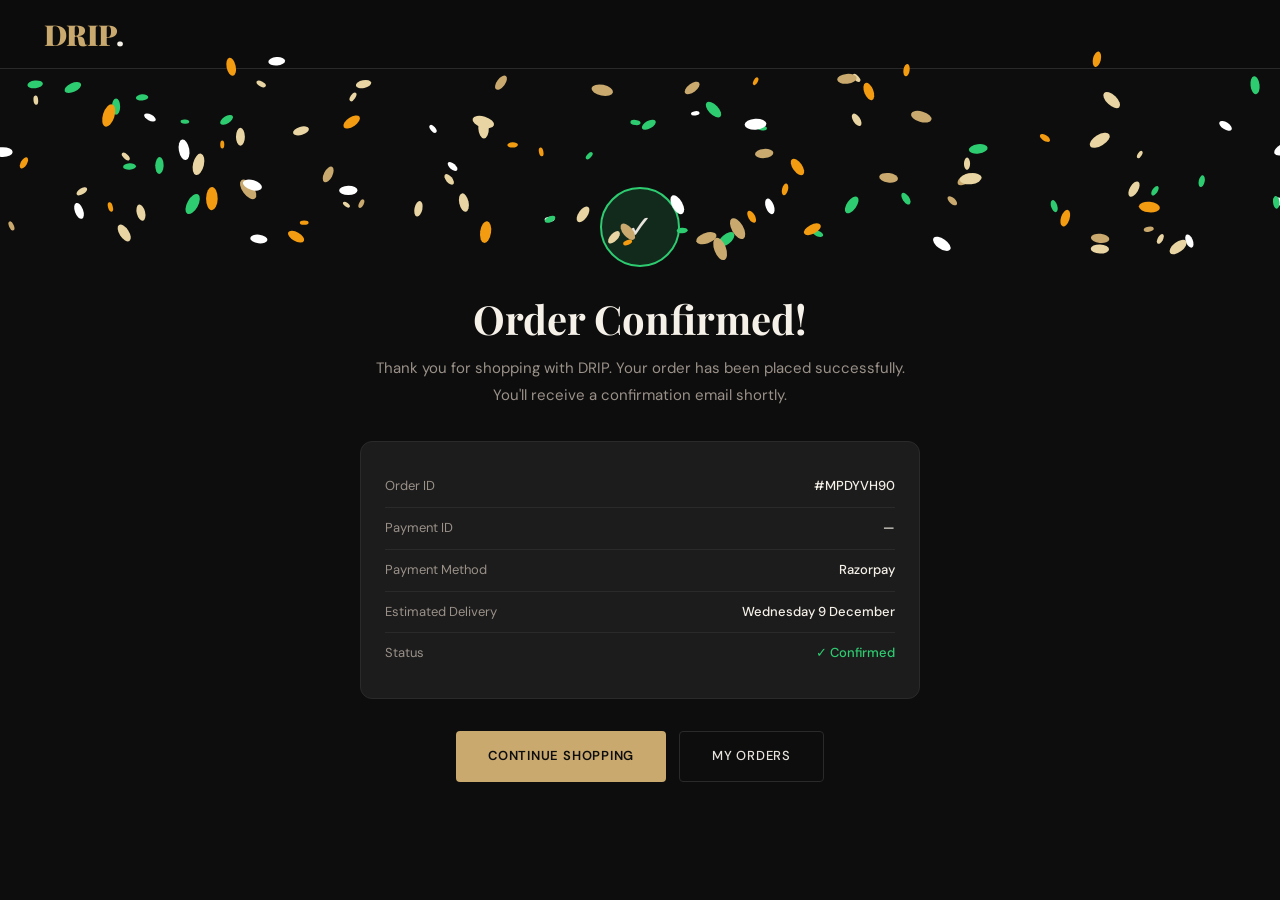
<file: pages/order-success.html>
<!DOCTYPE html>
<html lang="en">
<head>
  <meta charset="UTF-8">
  <meta name="viewport" content="width=device-width, initial-scale=1.0">
  <title>Order Confirmed — DRIP.</title>
  <link rel="stylesheet" href="../css/style.css">
  <style>
    body { display: flex; flex-direction: column; min-height: 100vh; }
    .success-wrapper { flex: 1; display: flex; align-items: center; justify-content: center; padding: 60px 24px; }
    .success-card { max-width: 560px; width: 100%; text-align: center; }
    .checkmark {
      width: 80px; height: 80px;
      background: rgba(46,204,113,0.15);
      border: 2px solid var(--success);
      border-radius: 50%;
      display: flex; align-items: center; justify-content: center;
      margin: 0 auto 28px;
      font-size: 2rem;
      animation: pop 0.5s cubic-bezier(0.4,0,0.2,1);
    }
    @keyframes pop { from { transform:scale(0.5); opacity:0 } to { transform:scale(1); opacity:1 } }
    .success-title { font-family: var(--ff-serif); font-size: 2.5rem; color: var(--white); margin-bottom: 12px; }
    .success-sub { color: var(--text-soft); font-size: 15px; line-height: 1.8; margin-bottom: 32px; }
    .order-details { background: var(--surface); border: 1px solid var(--border); border-radius: var(--radius-lg); padding: 24px; margin-bottom: 32px; text-align: left; }
    .detail-row { display: flex; justify-content: space-between; padding: 10px 0; border-bottom: 1px solid var(--border); font-size: 13px; }
    .detail-row:last-child { border-bottom: none; }
    .detail-label { color: var(--text-soft); }
    .detail-value { color: var(--white); font-weight: 500; }
    .confetti { position: fixed; top: 0; left: 0; width: 100%; height: 100%; pointer-events: none; z-index: 9999; }
  </style>
</head>
<body>
<nav class="navbar">
  <div class="container nav-inner">
    <a href="../index.html" class="nav-logo">DRIP<span>.</span></a>
  </div>
</nav>

<canvas class="confetti" id="confetti-canvas"></canvas>

<div class="success-wrapper">
  <div class="success-card">
    <div class="checkmark">✓</div>
    <h1 class="success-title">Order Confirmed!</h1>
    <p class="success-sub">
      Thank you for shopping with DRIP. Your order has been placed successfully.
      You'll receive a confirmation email shortly.
    </p>

    <div class="order-details">
      <div class="detail-row">
        <span class="detail-label">Order ID</span>
        <span class="detail-value" id="order-id">—</span>
      </div>
      <div class="detail-row">
        <span class="detail-label">Payment ID</span>
        <span class="detail-value" id="payment-id">—</span>
      </div>
      <div class="detail-row">
        <span class="detail-label">Payment Method</span>
        <span class="detail-value" id="payment-method">Razorpay</span>
      </div>
      <div class="detail-row">
        <span class="detail-label">Estimated Delivery</span>
        <span class="detail-value" id="delivery-date">—</span>
      </div>
      <div class="detail-row">
        <span class="detail-label">Status</span>
        <span class="detail-value" style="color:var(--success)">✓ Confirmed</span>
      </div>
    </div>

    <div style="display:flex;gap:12px;justify-content:center;flex-wrap:wrap">
      <a href="shop.html" class="btn-primary">Continue Shopping</a>
      <a href="account.html" class="btn-outline">My Orders</a>
    </div>
  </div>
</div>

<script>
  const params = new URLSearchParams(window.location.search);
  const orderId = params.get('order');
  const paymentId = params.get('payment_id');
  const method = params.get('method');

  document.getElementById('order-id').textContent = orderId ? `#${orderId.slice(0,8).toUpperCase()}` : `#${Math.random().toString(36).slice(2,10).toUpperCase()}`;
  document.getElementById('payment-id').textContent = paymentId || (method === 'cod' ? 'N/A (COD)' : '—');
  document.getElementById('payment-method').textContent = method === 'cod' ? 'Cash on Delivery' : 'Razorpay';

  const deliveryDate = new Date();
  deliveryDate.setDate(deliveryDate.getDate() + 5);
  document.getElementById('delivery-date').textContent = deliveryDate.toLocaleDateString('en-IN', { weekday:'long', day:'numeric', month:'long' });

  // Confetti
  const canvas = document.getElementById('confetti-canvas');
  const ctx = canvas.getContext('2d');
  canvas.width = window.innerWidth;
  canvas.height = window.innerHeight;
  const pieces = Array.from({length: 120}, () => ({
    x: Math.random() * canvas.width,
    y: -10,
    r: Math.random() * 8 + 4,
    d: Math.random() * 3 + 1,
    color: ['#c9a96e','#e8d5a3','#2ecc71','#fff','#f39c12'][Math.floor(Math.random()*5)],
    tilt: Math.random() * 10 - 10,
    ts: Math.random() * 0.01
  }));

  let frame = 0;
  function drawConfetti() {
    ctx.clearRect(0, 0, canvas.width, canvas.height);
    pieces.forEach(p => {
      ctx.beginPath();
      ctx.fillStyle = p.color;
      ctx.ellipse(p.x, p.y, p.r, p.r * 0.5, p.tilt, 0, Math.PI * 2);
      ctx.fill();
      p.y += p.d;
      p.x += Math.sin(frame * p.ts) * 2;
      p.tilt += p.ts;
      if (p.y > canvas.height) { p.y = -10; p.x = Math.random() * canvas.width; }
    });
    frame++;
    if (frame < 300) requestAnimationFrame(drawConfetti);
    else ctx.clearRect(0, 0, canvas.width, canvas.height);
  }
  drawConfetti();
</script>
</body>
</html>
</file>
<file: css/style.css>
/* ============================================================
   DRIP. Clothing — Global Styles
   Theme: Luxury Editorial — Obsidian & Gold
   ============================================================ */

@import url('https://fonts.googleapis.com/css2?family=Playfair+Display:ital,wght@0,400;0,700;0,900;1,400&family=DM+Sans:wght@300;400;500&display=swap');

/* ── Variables ──────────────────────────────────────────────── */
:root {
  --black: #0d0d0d;
  --off-black: #141414;
  --surface: #1c1c1c;
  --border: #2a2a2a;
  --muted: #555;
  --text: #e8e3dc;
  --text-soft: #9a9189;
  --gold: #c9a96e;
  --gold-light: #e8d5a3;
  --white: #f5f0e8;
  --red: #c0392b;
  --success: #2ecc71;

  --ff-serif: 'Playfair Display', Georgia, serif;
  --ff-sans: 'DM Sans', system-ui, sans-serif;

  --radius: 4px;
  --radius-lg: 12px;
  --transition: 0.3s cubic-bezier(0.4, 0, 0.2, 1);
  --shadow: 0 8px 40px rgba(0,0,0,0.5);
}

/* ── Reset ──────────────────────────────────────────────────── */
*, *::before, *::after { box-sizing: border-box; margin: 0; padding: 0; }
html { scroll-behavior: smooth; }
body {
  font-family: var(--ff-sans);
  background: var(--black);
  color: var(--text);
  line-height: 1.6;
  font-size: 15px;
  min-height: 100vh;
}
img { display: block; max-width: 100%; }
a { color: inherit; text-decoration: none; }
button { cursor: pointer; border: none; background: none; font-family: var(--ff-sans); }
input, select, textarea {
  font-family: var(--ff-sans);
  background: var(--surface);
  border: 1px solid var(--border);
  color: var(--text);
  border-radius: var(--radius);
  padding: 12px 16px;
  width: 100%;
  font-size: 14px;
  transition: border-color var(--transition);
  outline: none;
}
input:focus, select:focus, textarea:focus { border-color: var(--gold); }
ul { list-style: none; }

/* ── Typography ─────────────────────────────────────────────── */
h1, h2, h3 { font-family: var(--ff-serif); font-weight: 700; line-height: 1.2; }
.section-title {
  font-family: var(--ff-serif);
  font-size: clamp(2rem, 4vw, 3rem);
  color: var(--white);
  margin-bottom: 0.4em;
}
.section-subtitle {
  color: var(--text-soft);
  font-size: 14px;
  letter-spacing: 0.1em;
  text-transform: uppercase;
  margin-bottom: 1rem;
}

/* ── Layout ─────────────────────────────────────────────────── */
.container { max-width: 1240px; margin: 0 auto; padding: 0 24px; }
.section { padding: 80px 0; }

/* ── NAVBAR ─────────────────────────────────────────────────── */
.navbar {
  position: sticky;
  top: 0;
  z-index: 1000;
  background: rgba(13,13,13,0.95);
  backdrop-filter: blur(12px);
  border-bottom: 1px solid var(--border);
}
.nav-inner {
  display: flex;
  align-items: center;
  justify-content: space-between;
  height: 68px;
  gap: 24px;
}
.nav-logo {
  font-family: var(--ff-serif);
  font-size: 1.8rem;
  font-weight: 900;
  color: var(--gold);
  letter-spacing: -0.02em;
}
.nav-logo span { color: var(--white); }
.nav-links { display: flex; gap: 32px; }
.nav-links a {
  font-size: 13px;
  letter-spacing: 0.08em;
  text-transform: uppercase;
  color: var(--text-soft);
  transition: color var(--transition);
  position: relative;
}
.nav-links a::after {
  content: '';
  position: absolute;
  bottom: -4px; left: 0;
  width: 0; height: 1px;
  background: var(--gold);
  transition: width var(--transition);
}
.nav-links a:hover, .nav-links a.active { color: var(--white); }
.nav-links a:hover::after, .nav-links a.active::after { width: 100%; }
.nav-actions { display: flex; align-items: center; gap: 16px; }
.nav-icon-btn {
  position: relative;
  color: var(--text);
  font-size: 20px;
  width: 40px; height: 40px;
  display: flex; align-items: center; justify-content: center;
  border-radius: 50%;
  transition: background var(--transition), color var(--transition);
}
.nav-icon-btn:hover { background: var(--surface); color: var(--gold); }
.cart-badge {
  position: absolute;
  top: 2px; right: 2px;
  background: var(--gold);
  color: var(--black);
  border-radius: 50%;
  width: 18px; height: 18px;
  font-size: 10px; font-weight: 700;
  display: flex; align-items: center; justify-content: center;
}
.nav-search {
  display: flex; align-items: center;
  background: var(--surface);
  border: 1px solid var(--border);
  border-radius: 100px;
  padding: 6px 14px;
  gap: 8px;
  width: 220px;
  transition: border-color var(--transition);
}
.nav-search:focus-within { border-color: var(--gold); }
.nav-search input {
  background: transparent;
  border: none;
  padding: 0;
  font-size: 13px;
  color: var(--text);
  width: 100%;
}
.hamburger { display: none; flex-direction: column; gap: 5px; padding: 4px; }
.hamburger span { display: block; width: 22px; height: 2px; background: var(--text); transition: var(--transition); }

/* ── HERO ───────────────────────────────────────────────────── */
.hero {
  min-height: 90vh;
  display: grid;
  grid-template-columns: 1fr 1fr;
  overflow: hidden;
  position: relative;
}
.hero-content {
  display: flex;
  flex-direction: column;
  justify-content: center;
  padding: 80px 60px 80px 24px;
  max-width: 640px;
  margin-left: auto;
}
.hero-eyebrow {
  font-size: 11px;
  letter-spacing: 0.2em;
  text-transform: uppercase;
  color: var(--gold);
  margin-bottom: 24px;
  display: flex; align-items: center; gap: 12px;
}
.hero-eyebrow::before {
  content: '';
  display: block;
  width: 40px; height: 1px;
  background: var(--gold);
}
.hero h1 {
  font-size: clamp(3rem, 6vw, 5.5rem);
  line-height: 1.05;
  color: var(--white);
  margin-bottom: 24px;
}
.hero h1 em { color: var(--gold); font-style: italic; }
.hero-desc {
  color: var(--text-soft);
  font-size: 16px;
  max-width: 420px;
  margin-bottom: 40px;
  line-height: 1.8;
}
.hero-actions { display: flex; gap: 16px; align-items: center; flex-wrap: wrap; }
.hero-img-side {
  position: relative;
  overflow: hidden;
}
.hero-img-side img {
  width: 100%; height: 100%;
  object-fit: cover;
  filter: brightness(0.85) contrast(1.1);
  transition: transform 8s ease;
}
.hero:hover .hero-img-side img { transform: scale(1.04); }
.hero-img-overlay {
  position: absolute;
  inset: 0;
  background: linear-gradient(to right, var(--black) 0%, transparent 30%);
}
.hero-stats {
  display: flex; gap: 40px;
  margin-top: 48px;
  padding-top: 40px;
  border-top: 1px solid var(--border);
}
.stat-num {
  font-family: var(--ff-serif);
  font-size: 2rem;
  color: var(--gold);
  font-weight: 700;
}
.stat-label { font-size: 12px; color: var(--text-soft); text-transform: uppercase; letter-spacing: 0.05em; }

/* ── BUTTONS ─────────────────────────────────────────────────── */
.btn-primary {
  display: inline-flex; align-items: center; gap: 8px;
  background: var(--gold);
  color: var(--black);
  padding: 14px 32px;
  border-radius: var(--radius);
  font-size: 13px;
  font-weight: 600;
  letter-spacing: 0.06em;
  text-transform: uppercase;
  transition: background var(--transition), transform var(--transition), box-shadow var(--transition);
}
.btn-primary:hover {
  background: var(--gold-light);
  transform: translateY(-2px);
  box-shadow: 0 8px 24px rgba(201,169,110,0.3);
}
.btn-outline {
  display: inline-flex; align-items: center; gap: 8px;
  border: 1px solid var(--border);
  color: var(--text);
  padding: 14px 32px;
  border-radius: var(--radius);
  font-size: 13px;
  font-weight: 500;
  letter-spacing: 0.06em;
  text-transform: uppercase;
  transition: all var(--transition);
}
.btn-outline:hover { border-color: var(--gold); color: var(--gold); }
.btn-gold-outline {
  border: 1px solid var(--gold);
  color: var(--gold);
  padding: 12px 28px;
  border-radius: var(--radius);
  font-size: 13px;
  font-weight: 500;
  letter-spacing: 0.06em;
  text-transform: uppercase;
  transition: all var(--transition);
  display: inline-flex; align-items: center; gap: 8px;
}
.btn-gold-outline:hover { background: var(--gold); color: var(--black); }

/* ── CATEGORIES ─────────────────────────────────────────────── */
.categories-grid {
  display: grid;
  grid-template-columns: repeat(4, 1fr);
  gap: 16px;
}
.category-card {
  position: relative;
  overflow: hidden;
  border-radius: var(--radius-lg);
  aspect-ratio: 3/4;
  cursor: pointer;
}
.category-card img {
  width: 100%; height: 100%;
  object-fit: cover;
  transition: transform 0.6s ease;
  filter: brightness(0.7);
}
.category-card:hover img { transform: scale(1.08); filter: brightness(0.6); }
.category-overlay {
  position: absolute;
  inset: 0;
  display: flex;
  flex-direction: column;
  justify-content: flex-end;
  padding: 24px;
  background: linear-gradient(to top, rgba(0,0,0,0.8) 0%, transparent 60%);
}
.category-name {
  font-family: var(--ff-serif);
  font-size: 1.4rem;
  color: var(--white);
  font-weight: 700;
}
.category-count { font-size: 12px; color: var(--text-soft); }

/* ── PRODUCTS GRID ───────────────────────────────────────────── */
.products-grid {
  display: grid;
  grid-template-columns: repeat(4, 1fr);
  gap: 24px;
}
.product-card {
  background: var(--surface);
  border: 1px solid var(--border);
  border-radius: var(--radius-lg);
  overflow: hidden;
  transition: transform var(--transition), box-shadow var(--transition);
}
.product-card:hover {
  transform: translateY(-6px);
  box-shadow: var(--shadow);
}
.card-img-wrap {
  position: relative;
  overflow: hidden;
  aspect-ratio: 3/4;
  display: block;
}
.card-img-wrap img {
  width: 100%; height: 100%;
  object-fit: cover;
  transition: transform 0.6s ease;
}
.product-card:hover .card-img-wrap img { transform: scale(1.06); }
.card-overlay {
  position: absolute;
  inset: 0;
  background: rgba(0,0,0,0.4);
  display: flex;
  align-items: center;
  justify-content: center;
  opacity: 0;
  transition: opacity var(--transition);
}
.product-card:hover .card-overlay { opacity: 1; }
.quick-view-btn {
  background: var(--white);
  color: var(--black);
  padding: 10px 24px;
  border-radius: 100px;
  font-size: 12px;
  font-weight: 600;
  letter-spacing: 0.06em;
  text-transform: uppercase;
  transform: translateY(8px);
  transition: transform var(--transition);
}
.product-card:hover .quick-view-btn { transform: translateY(0); }
.badge {
  position: absolute;
  top: 12px; left: 12px;
  padding: 4px 10px;
  border-radius: 100px;
  font-size: 10px;
  font-weight: 700;
  letter-spacing: 0.08em;
  text-transform: uppercase;
  z-index: 2;
}
.badge.sale { background: var(--red); color: #fff; }
.badge.new-badge { background: var(--gold); color: var(--black); }
.card-info { padding: 16px; }
.card-category { font-size: 10px; color: var(--text-soft); text-transform: uppercase; letter-spacing: 0.1em; margin-bottom: 6px; }
.card-name { font-family: var(--ff-serif); font-size: 1rem; margin-bottom: 10px; }
.card-name a { color: var(--white); transition: color var(--transition); }
.card-name a:hover { color: var(--gold); }
.card-price { margin-bottom: 14px; display: flex; gap: 8px; align-items: center; }
.price { font-size: 15px; font-weight: 600; color: var(--white); }
.sale-price { color: var(--gold); }
.original-price { color: var(--muted); text-decoration: line-through; font-size: 13px; font-weight: 400; }
.add-cart-btn {
  width: 100%;
  background: transparent;
  border: 1px solid var(--border);
  color: var(--text);
  padding: 10px;
  border-radius: var(--radius);
  font-size: 12px;
  font-weight: 500;
  letter-spacing: 0.05em;
  text-transform: uppercase;
  transition: all var(--transition);
}
.add-cart-btn:hover { background: var(--gold); border-color: var(--gold); color: var(--black); }

/* ── FILTERS ─────────────────────────────────────────────────── */
.shop-layout { display: grid; grid-template-columns: 240px 1fr; gap: 40px; align-items: start; }
.filters-sidebar { position: sticky; top: 88px; }
.filter-section { border-bottom: 1px solid var(--border); padding-bottom: 24px; margin-bottom: 24px; }
.filter-title { font-size: 11px; letter-spacing: 0.12em; text-transform: uppercase; color: var(--gold); margin-bottom: 16px; }
.filter-options { display: flex; flex-direction: column; gap: 10px; }
.filter-option { display: flex; align-items: center; gap: 10px; cursor: pointer; }
.filter-option input[type=checkbox] { width: 16px; height: 16px; accent-color: var(--gold); }
.filter-option label { font-size: 13px; color: var(--text-soft); cursor: pointer; }
.filter-option:hover label { color: var(--text); }
.sort-bar {
  display: flex; justify-content: space-between; align-items: center;
  margin-bottom: 28px;
}
.sort-bar select {
  width: auto;
  padding: 8px 36px 8px 14px;
  font-size: 13px;
  background-image: url("data:image/svg+xml,%3Csvg xmlns='http://www.w3.org/2000/svg' width='12' height='12' viewBox='0 0 24 24' fill='none' stroke='%23c9a96e' stroke-width='2'%3E%3Cpath d='M6 9l6 6 6-6'/%3E%3C/svg%3E");
  background-repeat: no-repeat;
  background-position: right 12px center;
  appearance: none;
}
.results-count { font-size: 13px; color: var(--text-soft); }

/* ── CART SIDEBAR ────────────────────────────────────────────── */
.cart-overlay {
  position: fixed; inset: 0;
  background: rgba(0,0,0,0.6);
  z-index: 2000;
  opacity: 0; pointer-events: none;
  transition: opacity var(--transition);
}
.cart-overlay.open { opacity: 1; pointer-events: all; }
.cart-sidebar {
  position: fixed;
  top: 0; right: 0; bottom: 0;
  width: 420px;
  background: var(--off-black);
  border-left: 1px solid var(--border);
  z-index: 2001;
  transform: translateX(100%);
  transition: transform 0.4s cubic-bezier(0.4, 0, 0.2, 1);
  display: flex; flex-direction: column;
}
.cart-sidebar.open { transform: translateX(0); }
.cart-header {
  display: flex; justify-content: space-between; align-items: center;
  padding: 24px;
  border-bottom: 1px solid var(--border);
}
.cart-header h2 { font-family: var(--ff-serif); font-size: 1.4rem; }
.cart-close {
  width: 36px; height: 36px;
  display: flex; align-items: center; justify-content: center;
  border-radius: 50%;
  color: var(--text-soft);
  font-size: 20px;
  transition: all var(--transition);
}
.cart-close:hover { background: var(--surface); color: var(--text); }
.cart-items { flex: 1; overflow-y: auto; padding: 24px; display: flex; flex-direction: column; gap: 20px; }
.cart-item { display: flex; gap: 16px; }
.cart-item-img { width: 80px; height: 100px; border-radius: var(--radius); overflow: hidden; flex-shrink: 0; }
.cart-item-img img { width: 100%; height: 100%; object-fit: cover; }
.cart-item-info { flex: 1; }
.cart-item-name { font-family: var(--ff-serif); font-size: 0.95rem; margin-bottom: 4px; }
.cart-item-meta { font-size: 12px; color: var(--text-soft); margin-bottom: 10px; }
.cart-item-controls { display: flex; align-items: center; justify-content: space-between; }
.qty-control { display: flex; align-items: center; gap: 12px; }
.qty-btn {
  width: 28px; height: 28px;
  border: 1px solid var(--border);
  border-radius: 50%;
  display: flex; align-items: center; justify-content: center;
  font-size: 16px;
  color: var(--text);
  transition: all var(--transition);
}
.qty-btn:hover { border-color: var(--gold); color: var(--gold); }
.qty-num { font-size: 14px; font-weight: 500; min-width: 20px; text-align: center; }
.cart-item-price { font-weight: 600; color: var(--gold); }
.remove-item { font-size: 12px; color: var(--muted); cursor: pointer; transition: color var(--transition); }
.remove-item:hover { color: var(--red); }
.cart-footer {
  padding: 24px;
  border-top: 1px solid var(--border);
}
.cart-total-row { display: flex; justify-content: space-between; margin-bottom: 20px; }
.cart-total-label { font-size: 13px; color: var(--text-soft); text-transform: uppercase; letter-spacing: 0.05em; }
.cart-total-amount { font-family: var(--ff-serif); font-size: 1.4rem; color: var(--gold); }
.empty-cart { text-align: center; padding: 60px 24px; color: var(--text-soft); }
.empty-cart-icon { font-size: 3rem; margin-bottom: 16px; }

/* ── FORMS ───────────────────────────────────────────────────── */
.form-group { margin-bottom: 20px; }
.form-label { display: block; font-size: 12px; letter-spacing: 0.08em; text-transform: uppercase; color: var(--text-soft); margin-bottom: 8px; }
.form-row { display: grid; grid-template-columns: 1fr 1fr; gap: 16px; }

/* ── TOAST ───────────────────────────────────────────────────── */
#cart-toast {
  position: fixed;
  bottom: 24px; left: 50%;
  transform: translateX(-50%) translateY(80px);
  background: var(--surface);
  border: 1px solid var(--gold);
  color: var(--white);
  padding: 12px 24px;
  border-radius: 100px;
  font-size: 13px;
  z-index: 9999;
  transition: transform 0.4s cubic-bezier(0.4,0,0.2,1);
  white-space: nowrap;
}
#cart-toast.show { transform: translateX(-50%) translateY(0); }

/* ── FOOTER ──────────────────────────────────────────────────── */
.footer {
  background: var(--off-black);
  border-top: 1px solid var(--border);
  padding: 60px 0 32px;
}
.footer-grid {
  display: grid;
  grid-template-columns: 2fr 1fr 1fr 1fr;
  gap: 40px;
  margin-bottom: 48px;
}
.footer-brand-name {
  font-family: var(--ff-serif);
  font-size: 1.6rem;
  color: var(--gold);
  margin-bottom: 16px;
}
.footer-desc { font-size: 13px; color: var(--text-soft); line-height: 1.8; max-width: 260px; }
.footer-col-title { font-size: 11px; letter-spacing: 0.12em; text-transform: uppercase; color: var(--gold); margin-bottom: 20px; }
.footer-links { display: flex; flex-direction: column; gap: 12px; }
.footer-links a { font-size: 13px; color: var(--text-soft); transition: color var(--transition); }
.footer-links a:hover { color: var(--white); }
.footer-bottom {
  display: flex; justify-content: space-between; align-items: center;
  padding-top: 24px;
  border-top: 1px solid var(--border);
  font-size: 12px;
  color: var(--muted);
}
.payment-icons { display: flex; gap: 8px; align-items: center; }
.payment-icon {
  background: var(--surface);
  border: 1px solid var(--border);
  border-radius: var(--radius);
  padding: 4px 10px;
  font-size: 11px;
  color: var(--text-soft);
}
.newsletter-form { display: flex; gap: 8px; margin-top: 16px; }
.newsletter-form input { border-radius: var(--radius); }
.newsletter-form button {
  background: var(--gold);
  color: var(--black);
  padding: 12px 20px;
  border-radius: var(--radius);
  font-size: 12px;
  font-weight: 600;
  white-space: nowrap;
  transition: background var(--transition);
}
.newsletter-form button:hover { background: var(--gold-light); }

/* ── PAGINATION ──────────────────────────────────────────────── */
.pagination { display: flex; gap: 8px; justify-content: center; margin-top: 48px; }
.page-btn {
  width: 40px; height: 40px;
  border: 1px solid var(--border);
  border-radius: var(--radius);
  display: flex; align-items: center; justify-content: center;
  font-size: 13px;
  color: var(--text-soft);
  transition: all var(--transition);
}
.page-btn:hover, .page-btn.active { border-color: var(--gold); color: var(--gold); background: rgba(201,169,110,0.08); }

/* ── LOADING ─────────────────────────────────────────────────── */
.skeleton {
  background: linear-gradient(90deg, var(--surface) 25%, var(--border) 50%, var(--surface) 75%);
  background-size: 200% 100%;
  animation: shimmer 1.6s infinite;
  border-radius: var(--radius);
}
@keyframes shimmer { to { background-position: -200% 0; } }

/* ── RESPONSIVE ──────────────────────────────────────────────── */
@media (max-width: 1024px) {
  .products-grid { grid-template-columns: repeat(3, 1fr); }
  .categories-grid { grid-template-columns: repeat(2, 1fr); }
  .footer-grid { grid-template-columns: 1fr 1fr; }
  .hero { grid-template-columns: 1fr; min-height: auto; }
  .hero-img-side { display: none; }
  .hero-content { padding: 80px 0; max-width: 100%; margin: 0; }
}
@media (max-width: 768px) {
  .nav-links, .nav-search { display: none; }
  .hamburger { display: flex; }
  .products-grid { grid-template-columns: repeat(2, 1fr); }
  .shop-layout { grid-template-columns: 1fr; }
  .filters-sidebar { display: none; }
  .cart-sidebar { width: 100%; }
  .form-row { grid-template-columns: 1fr; }
}
@media (max-width: 480px) {
  .products-grid { grid-template-columns: 1fr 1fr; gap: 12px; }
  .hero h1 { font-size: 2.4rem; }
  .categories-grid { grid-template-columns: 1fr 1fr; gap: 12px; }
}

/* ============================================================
   HOMEPAGE ANIMATIONS & ENHANCEMENTS
   ============================================================ */

/* ── Scroll reveal ─────────────────────────────────────────── */
.reveal {
  opacity: 0;
  transform: translateY(40px);
  transition: opacity 0.7s cubic-bezier(0.4,0,0.2,1), transform 0.7s cubic-bezier(0.4,0,0.2,1);
}
.reveal.visible {
  opacity: 1;
  transform: translateY(0);
}
.reveal-delay-1 { transition-delay: 0.1s; }
.reveal-delay-2 { transition-delay: 0.2s; }
.reveal-delay-3 { transition-delay: 0.3s; }
.reveal-delay-4 { transition-delay: 0.4s; }

/* ── Hero entrance animation ───────────────────────────────── */
@keyframes heroFadeUp {
  from { opacity: 0; transform: translateY(30px); }
  to { opacity: 1; transform: translateY(0); }
}
.hero-eyebrow { animation: heroFadeUp 0.8s ease both 0.1s; }
.hero h1 { animation: heroFadeUp 0.8s ease both 0.25s; }
.hero-desc { animation: heroFadeUp 0.8s ease both 0.4s; }
.hero-actions { animation: heroFadeUp 0.8s ease both 0.55s; }
.hero-stats { animation: heroFadeUp 0.8s ease both 0.7s; }

/* ── Product card hover glow ───────────────────────────────── */
.product-card::after {
  content: '';
  position: absolute;
  inset: -1px;
  border-radius: var(--radius-lg);
  background: transparent;
  transition: background var(--transition);
  pointer-events: none;
  z-index: -1;
}
.product-card:hover::after {
  background: radial-gradient(ellipse at 50% 100%, rgba(201,169,110,0.15), transparent 60%);
}
.product-card { position: relative; }

/* ── Category card shimmer on hover ────────────────────────── */
.category-card::after {
  content: '';
  position: absolute;
  top: -50%; left: -50%;
  width: 200%; height: 200%;
  background: linear-gradient(45deg, transparent 40%, rgba(255,255,255,0.07) 50%, transparent 60%);
  transform: translateX(-100%) rotate(45deg);
  transition: transform 0.7s ease;
}
.category-card:hover::after { transform: translateX(100%) rotate(45deg); }

/* ── Floating gold orbs background ─────────────────────────── */
.bg-orbs {
  position: fixed; inset: 0; pointer-events: none; z-index: 0; overflow: hidden;
}
.bg-orb {
  position: absolute;
  border-radius: 50%;
  filter: blur(80px);
  opacity: 0.04;
  animation: orbFloat linear infinite;
}
@keyframes orbFloat {
  0%   { transform: translate(0, 0) scale(1); }
  33%  { transform: translate(30px, -20px) scale(1.05); }
  66%  { transform: translate(-20px, 30px) scale(0.95); }
  100% { transform: translate(0, 0) scale(1); }
}

/* ── Cursor glow (desktop) ──────────────────────────────────── */
#cursor-glow {
  position: fixed;
  width: 300px; height: 300px;
  border-radius: 50%;
  background: radial-gradient(circle, rgba(201,169,110,0.06), transparent 70%);
  pointer-events: none;
  z-index: 9998;
  transform: translate(-50%, -50%);
  transition: opacity 0.3s;
}

/* ── Horizontal scroll for mobile products ──────────────────── */
@media (max-width: 768px) {
  .products-grid-scroll {
    display: flex;
    overflow-x: auto;
    gap: 16px;
    padding-bottom: 16px;
    scroll-snap-type: x mandatory;
    -webkit-overflow-scrolling: touch;
  }
  .products-grid-scroll::-webkit-scrollbar { display: none; }
  .products-grid-scroll .product-card {
    min-width: 220px;
    scroll-snap-align: start;
  }
}

/* ── Number counter animation ───────────────────────────────── */
.count-up {
  display: inline-block;
  transition: all 0.3s;
}

/* ── Magnetic button effect ─────────────────────────────────── */
.btn-primary, .btn-outline {
  will-change: transform;
}

/* ── Section transition strip ───────────────────────────────── */
.wave-divider {
  width: 100%;
  overflow: hidden;
  line-height: 0;
  margin-bottom: -2px;
}

/* ── Toast animation improvement ───────────────────────────── */
#cart-toast {
  backdrop-filter: blur(12px);
  box-shadow: 0 8px 32px rgba(0,0,0,0.4);
}

/* ── Mobile nav drawer ─────────────────────────────────────── */
.mobile-nav {
  position: fixed;
  top: 0; left: 0; bottom: 0;
  width: 80%; max-width: 300px;
  background: var(--off-black);
  border-right: 1px solid var(--border);
  z-index: 2000;
  transform: translateX(-100%);
  transition: transform 0.4s cubic-bezier(0.4,0,0.2,1);
  padding: 80px 0 32px;
  overflow-y: auto;
}
.mobile-nav.open { transform: translateX(0); }
.mobile-nav a {
  display: block;
  padding: 16px 28px;
  font-size: 1.1rem;
  font-family: var(--ff-serif);
  color: var(--text-soft);
  border-bottom: 1px solid var(--border);
  transition: color var(--transition), padding-left var(--transition);
}
.mobile-nav a:hover { color: var(--gold); padding-left: 36px; }
.mobile-overlay {
  position: fixed; inset: 0;
  background: rgba(0,0,0,0.6);
  z-index: 1999;
  opacity: 0; pointer-events: none;
  transition: opacity var(--transition);
}
.mobile-overlay.open { opacity: 1; pointer-events: all; }

/* ── Back to top button ─────────────────────────────────────── */
#back-to-top {
  position: fixed;
  bottom: 32px; right: 32px;
  width: 44px; height: 44px;
  background: var(--gold);
  color: var(--black);
  border-radius: 50%;
  display: flex; align-items: center; justify-content: center;
  font-size: 18px;
  z-index: 500;
  opacity: 0; pointer-events: none;
  transform: translateY(12px);
  transition: all var(--transition);
  box-shadow: 0 4px 20px rgba(201,169,110,0.4);
}
#back-to-top.visible { opacity: 1; pointer-events: all; transform: translateY(0); }
#back-to-top:hover { background: var(--gold-light); transform: translateY(-3px); }
</file>
